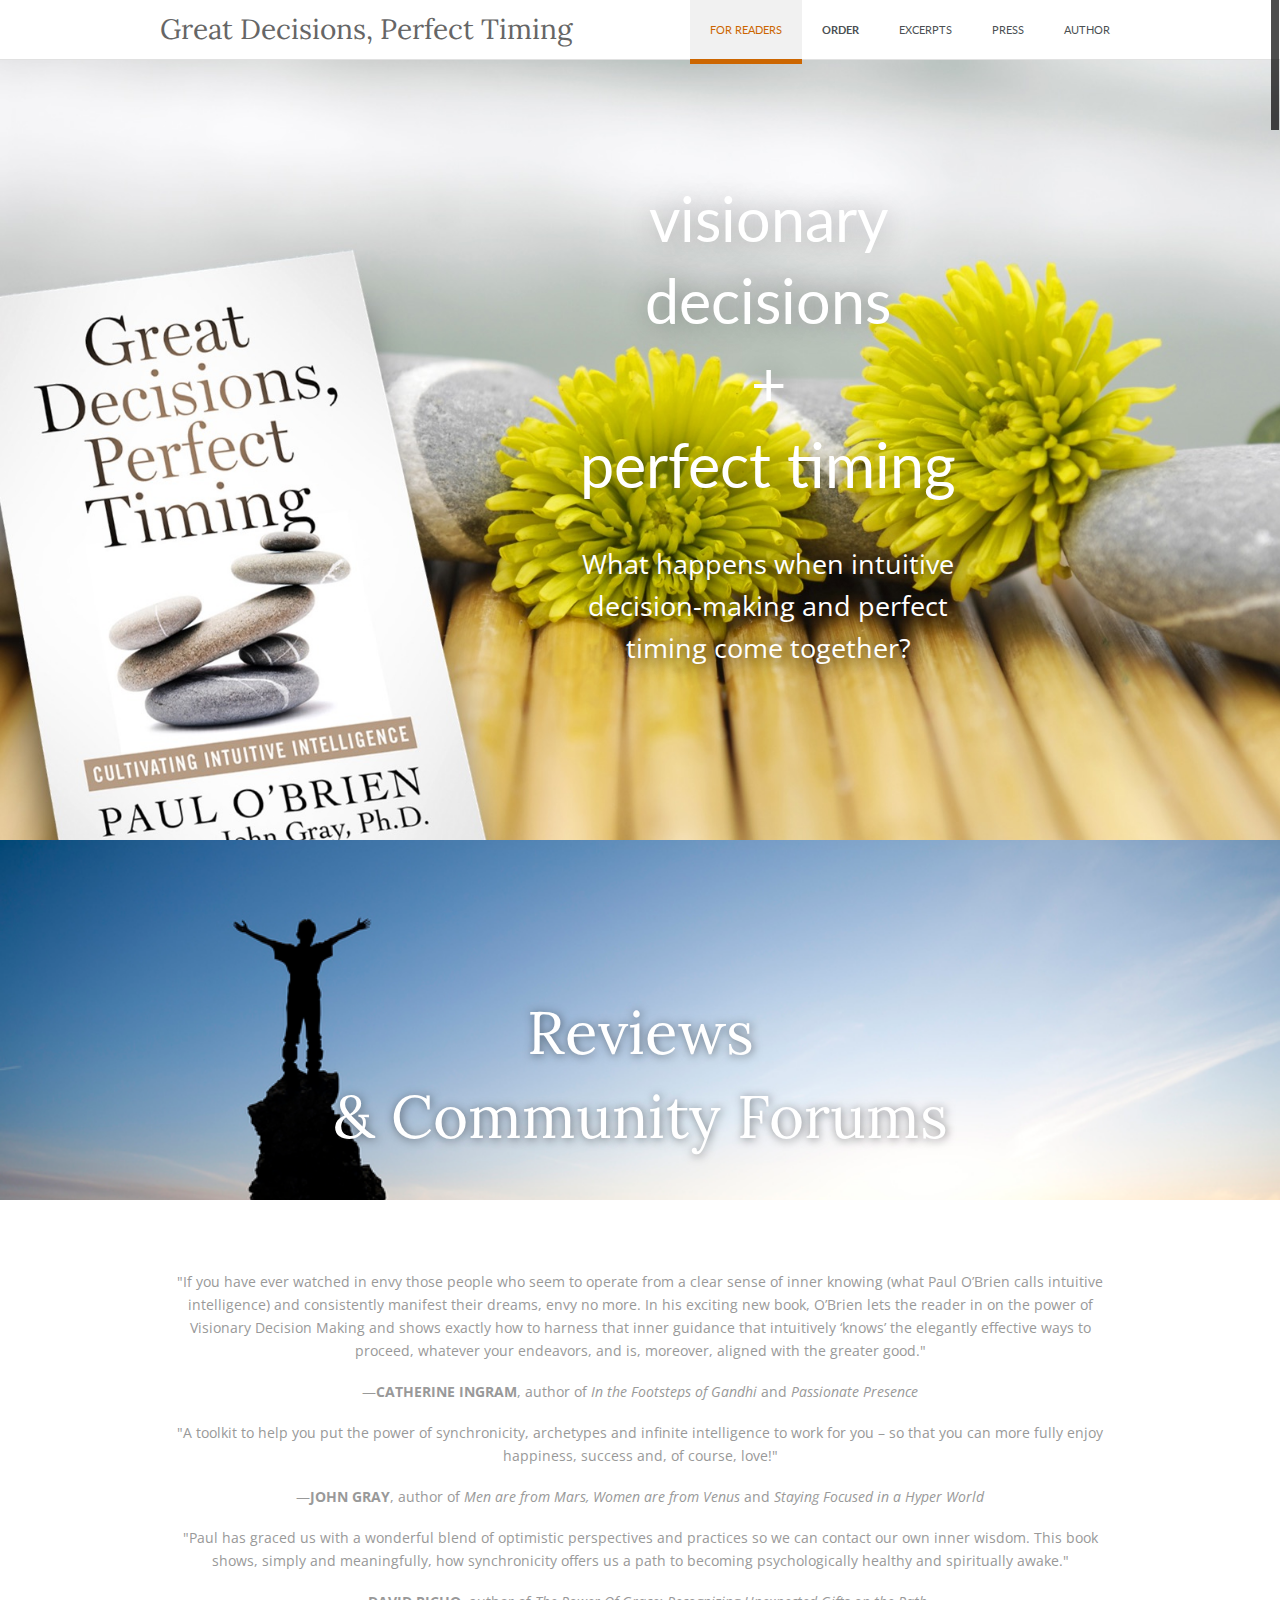
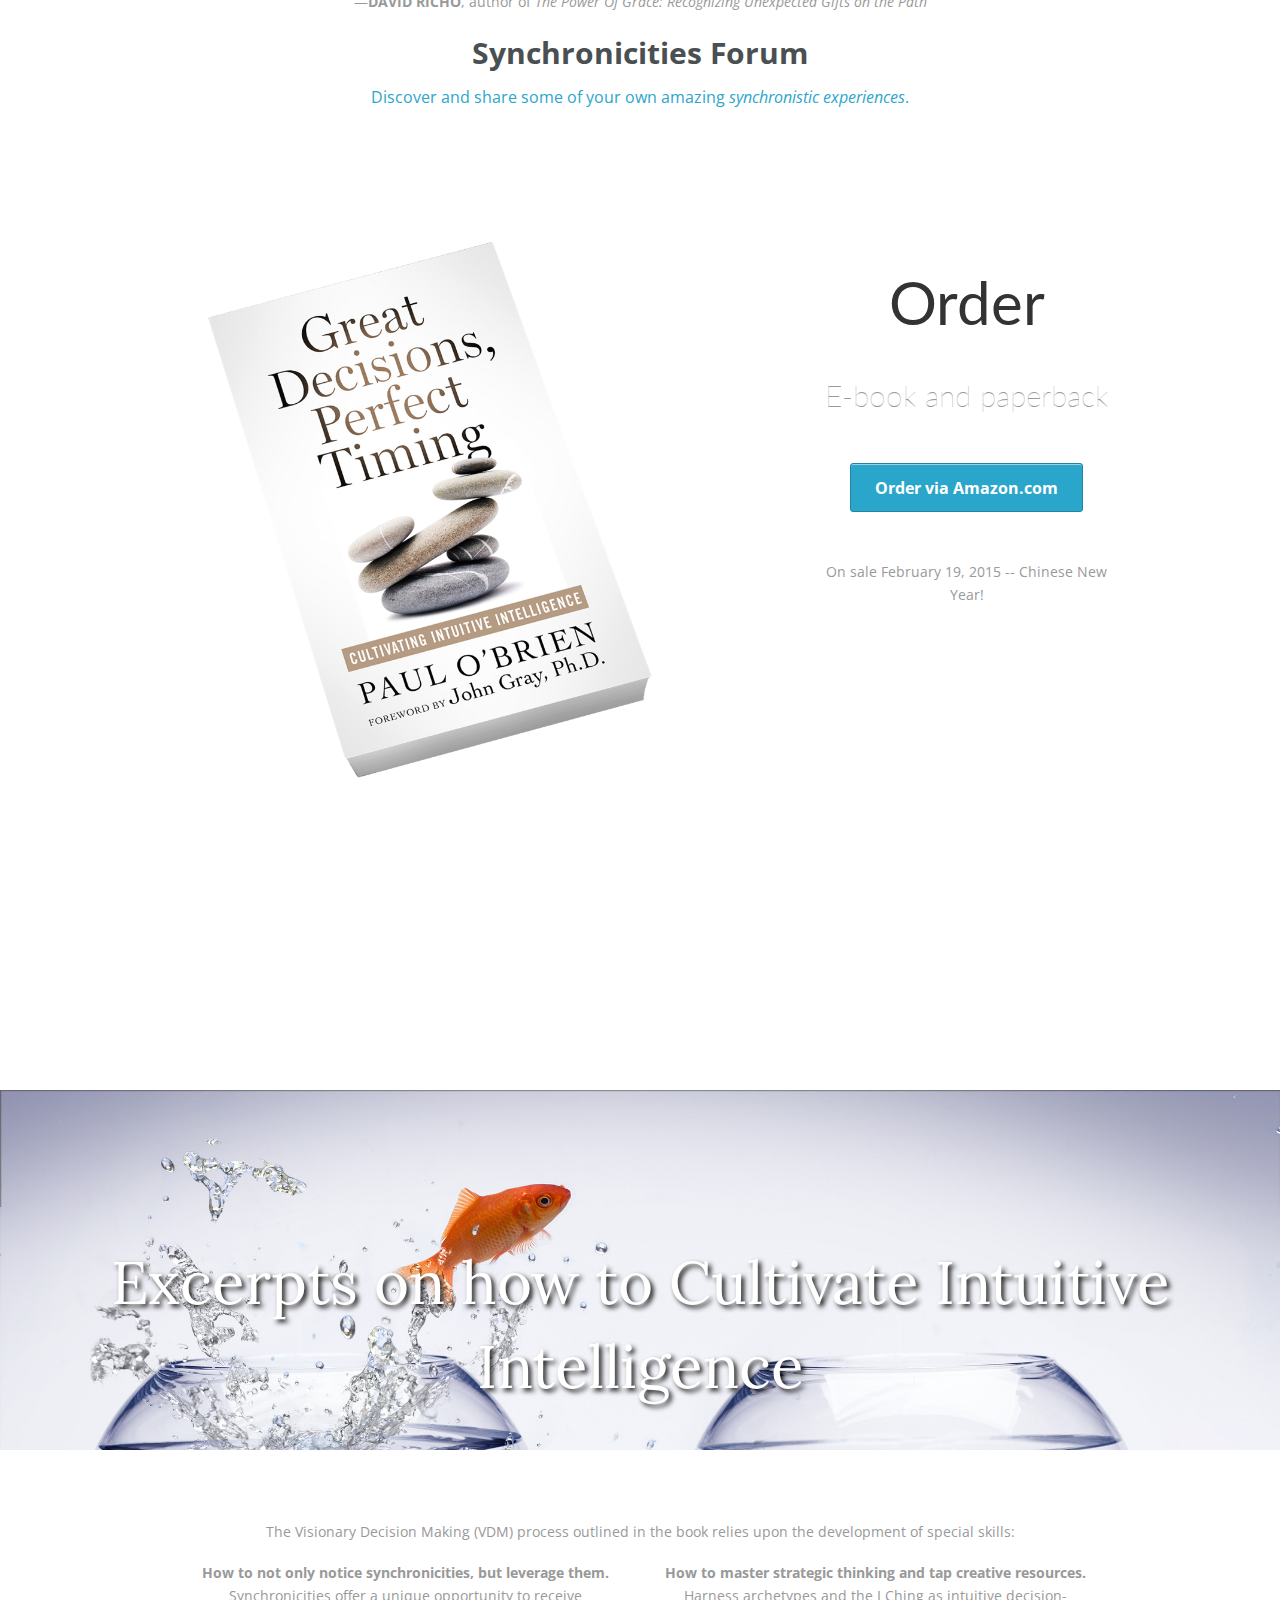
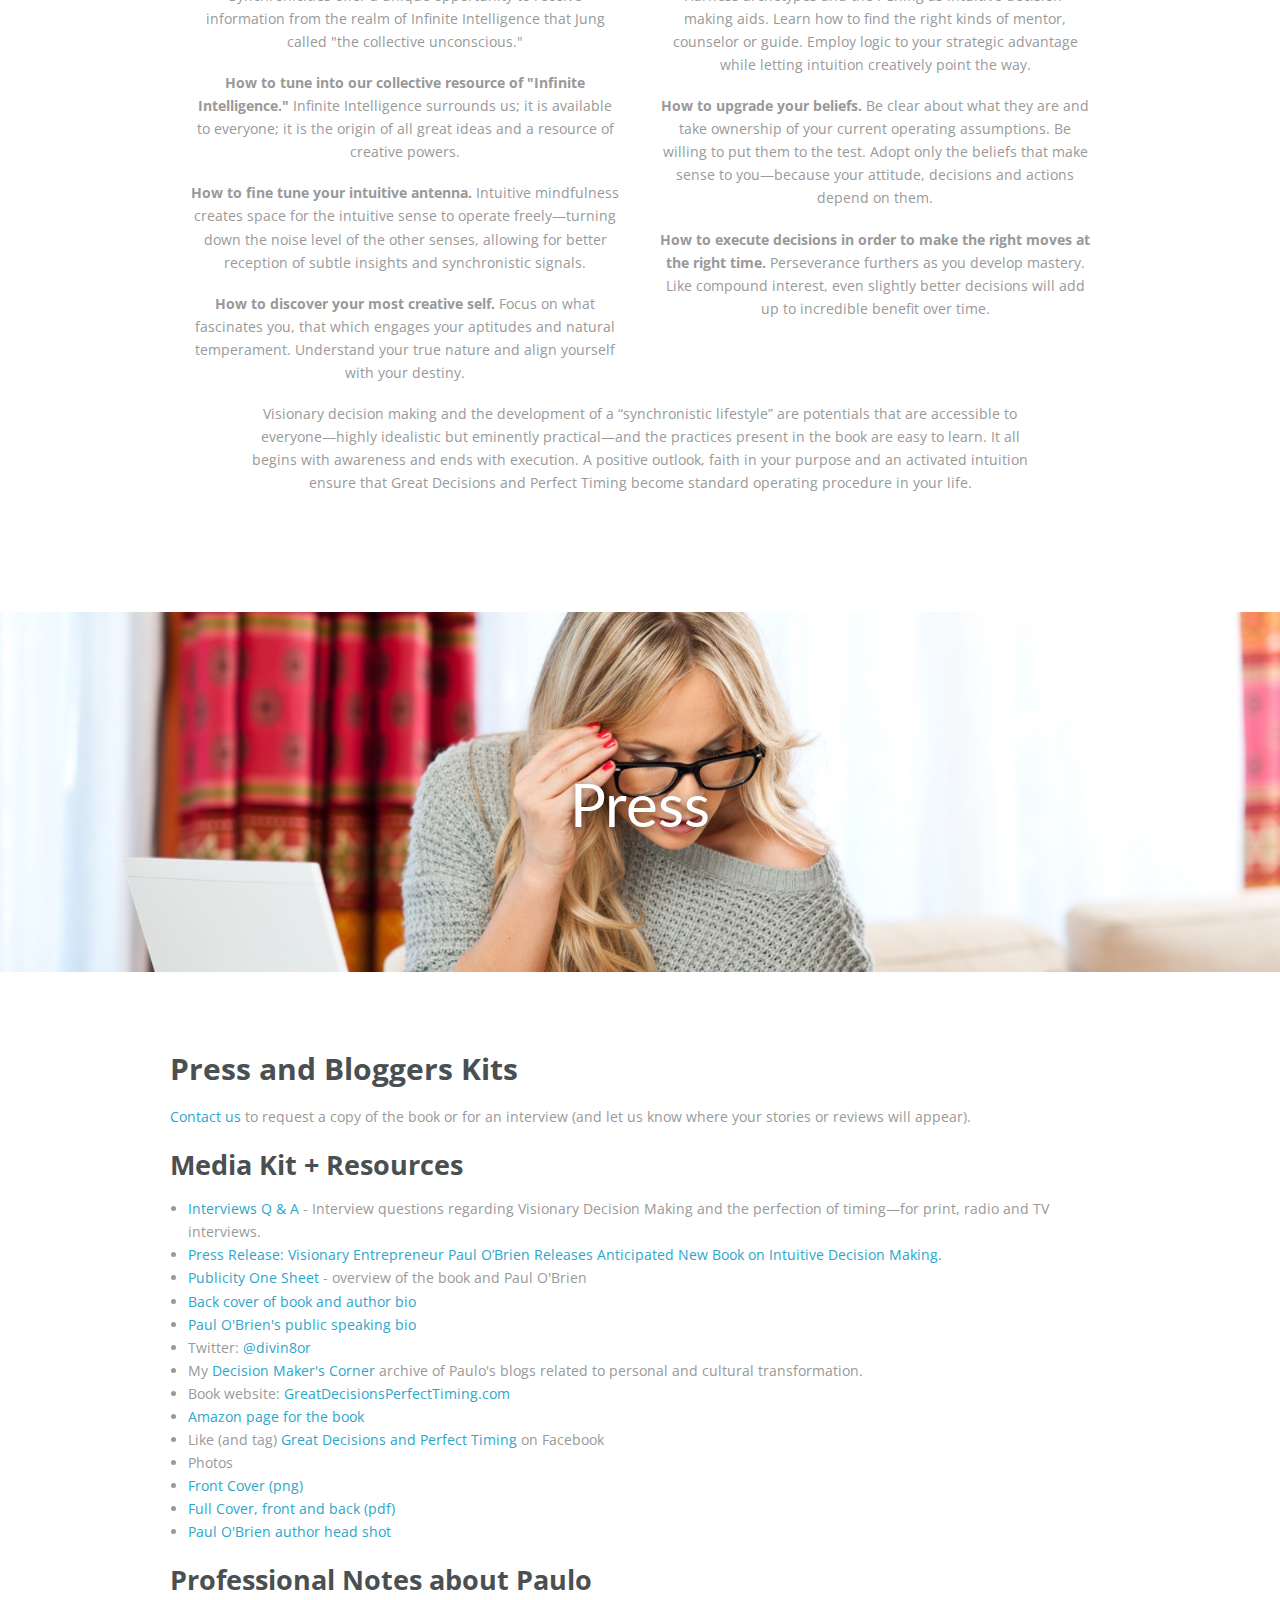
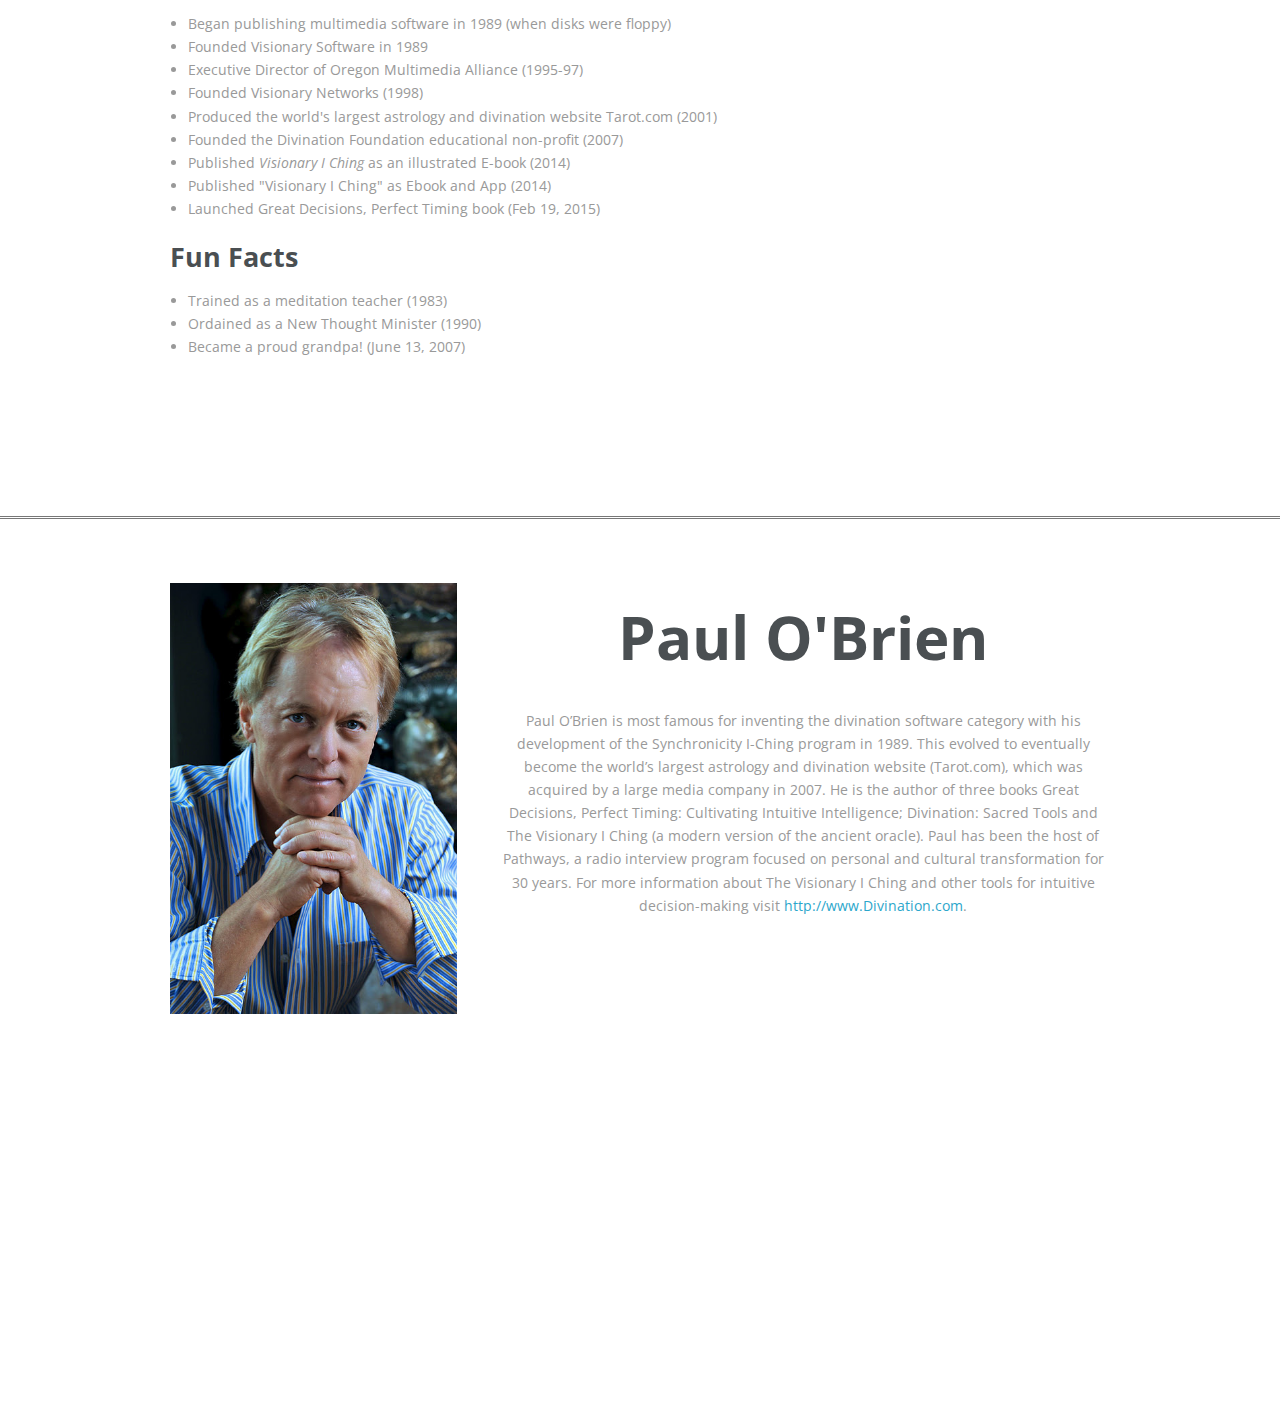
<file: index.html>
<!-- GreatDecisionsPerfectTiming.com -->
<!DOCTYPE html>
<!--[if IE 8]>         <html class="no-js lt-ie9" lang="en" > <![endif]-->
<!--[if gt IE 8]><!--> <html class="no-js" lang="en" > <!--<![endif]-->
<!--[if lte IE 8]><script type="text/javascript">window.location = "oldbrowser.html";</script><![endif]-->
<head>
<meta charset="utf-8">
<meta name="viewport" content="width=device-width">
<title>Great Decisions, Perfect Timing</title>

<!-- TODO meta SEO description -->
<meta name="description" content="">

<!-- Facebook -->
<meta property="og:title" content="Great Decisions, Perfect Timing">
<meta property="og:type" content="website">
<meta property="og:url" content="http://www.greatdecisionsperfecttiming.com">
<meta property="og:image" content="http://www.greatdecisionsperfecttiming.com/images/social.png">
<meta property="og:site_name" content="Great Decisions, Perfect Timing">
<meta property="og:description" content="What happens when intuitive decision-making and perfect timing come together? The answer: A creative life filled with abundance and joy. http://www.greatdecisionsperfecttiming.com">

<!-- Twitter  -->
<meta name="twitter:card" content="summary">
<meta name="twitter:site" content="Great Decisions, Perfect Timing">
<meta name="twitter:url" content="http://www.greatdecisionsperfecttiming.com">
<meta name="twitter:title" content="Great Decisions, Perfect Timing">
<meta name="twitter:description" content="Great Decisions, Perfect Timing">
<meta name="twitter:image" content="http://www.greatdecisionsperfecttiming.com/images/social.png">

<link rel="shortcut icon" href="favicon.ico" >

<link rel="stylesheet" href="stylesheets/normalize-foundation.css">
<link rel="stylesheet" href="stylesheets/app.css">

<link href='http://fonts.googleapis.com/css?family=Lora:400,400italic,700,700italic' rel='stylesheet' type='text/css'>
<link href='http://fonts.googleapis.com/css?family=Open+Sans:400italic,600italic,700italic,400,600,700' rel='stylesheet' type='text/css'>
<!-- <script type="text/javascript">var switchTo5x=true;</script>
<script type="text/javascript" src="http://w.sharethis.com/button/buttons.js"></script>
<script type="text/javascript" src="http://s.sharethis.com/loader.js"></script> -->
<!-- Go to www.addthis.com/dashboard to customize your tools -->
<script type="text/javascript" src="//s7.addthis.com/js/300/addthis_widget.js#pubid=divination"></script>

<script src="javascripts/respond.src.js"></script>
<script src="javascripts/vendor/custom.modernizr.js"></script>
<meta name="keywords" content=""/>
<meta name="description" content=""/>
</head>


<body id="top">
<div id="preloader">
  <div id="status">&nbsp;</div>
  <div class="center01">
    <div class="center02">
      <p>Loading<br>...</p>
    </div>
  </div>
</div>


<div id="menu">
  <div class="row">
  <div id="logo">
    <a class="nav_home">Great Decisions, Perfect Timing</a>
  </div>
  <!-- mobile nav -->
<!--   <div id="hamburger"></div> -->
  <div id="nav">
    <ul>
<!--       <li><a href="#home">Home</a></li>
 -->      <li><a href="#readers">For Readers</a></li>
      <li><a href="#buy"><strong>Order</strong></a></li>
      <li><a href="#vdm">Excerpts</a></li>
      <li><a href="#press">Press</a></li>
      <li><a href="#author">Author</a></li>
    </ul>
  </div>
  <div id="nav2">
    <ul>
<!--       <li><a href="#home">Home</a></li>
 -->      <li><a href="#readers">For Readers</a></li>
      <li><a href="#vdm">Excerpts</a></li>
      <li><a href="#buy"><strong>Order</strong></a></li>
      <li><a href="#press">For Press</a></li>
      <li><a href="#author">Author</a></li>
    </ul>
  </div>
  </div>
</div>

<!-- //------------------------------------------------

HOME TAB: INITIAL QUOTES and book.

//------------------------------------------------ -->
<div class="section mobile-only" id="buy-mobile">
  <div id="h-buy-mobile" class="row">

        <div class="large-8 medium-6 small-12 columns">
          <br><br><br>
          <img src="images/bookcover.jpg" alt="Great Decisions Perfect Timing print edition" title="Great Decisions Perfect Timing print edition" width="400" />
        </div>
            <div class="intro_sm show-for-small">
      <div class="columns large-centered">
        <br><br>
        <p>What happens when intuitive decision-making and perfect timing come together? A creative life filled with abundance and joy! With <b>Great Decisions, Perfect Timing--Cultivating Intuitive Intelligence</b>, you too can learn how  
        to cultivate intuitive intelligence for better decisions and less stress in life, love and business.</p>
        <p>Scroll down to read excerpts and learn more about <em>Visionary Decision Making</em>, <em>Synchronstic Living</em> and the book!</p>
      </div>
    </div>
        <div class="large-4 medium-6 small-12 columns">
<!--           <h1>Order</h1>
          <h2>E-book and paperback</h2>
 --><!--           <h2><a href="http://tinyurl.com/orderviaamazon" title="Order Great Decisions Perfect Timing on Amazon" />$19.95 and $9.95 for print and kindle</a></h2>  -->

            <a href="http://tinyurl.com/orderviaamazon" class="button radius" title="Order Great Decisions Perfect Timing on Amazon" >Order via Amazon.com</a>
            <br><br><br><br><br>
        </div>
  </div>
</div>
<div id="home">
  <div class="row">
<!--     <div class="section mobile-only">
      <div class="row">
        <div class="columns large-centered">
          <img id="home-mobile-img" src="images/headers/bgwithbook-800.jpg">
        </div>
      </div>
    </div> -->
    <!-- MOBILE VIEW: phones and smaller tablets -->
    <div class="intro_sm show-for-small">
      <div class="columns large-centered">
        <h1>visionary decisions<br>+ perfect timing</h1>
        <h4>What happens when intuitive decision-making and perfect timing come together? The answer: A creative life filled with abundance and joy.</h4>
      </div>
    </div>

    <!-- FULL SIZE VIEW: larger tablets, laptops and desktops -->
    <div class="intro_large hide-for-small">
      <h1>visionary decisions<br />+<br />perfect timing<br></h1>
      <div class="tri">
      </div>
      <div class="text_intro">
        <div id="quotes">
            <div class="textItem">What happens when intuitive decision-making and perfect timing come together?</div>
            <div class="textItem">What do you get when you make the right moves at the right time? </div>
            <div class="textItem">Answer: A creative life filled with abundance and joy. Scroll down for more about the book!</div>
        </div>
      </div>
    </div>

  </div>
  <div id="slides">
    <div class="slides-container">
    </div>
  </div>
</div>

<!-- //------------------------------------------------

FOR READERS TAB: REVIEWS 

//------------------------------------------------ -->

<div class="section" id="readers">
  <div id="h-reviews">
     <h1>Reviews <br />& Community Forums</h1>
  </div>
  <div class="row pb90">
    <div class="large-12 columns">

      <p>"If you have ever watched in envy those people who seem to operate from a clear sense of inner knowing (what Paul O’Brien calls intuitive intelligence) and consistently manifest their dreams, envy no more. In his exciting new book, O’Brien lets the reader in on the power of Visionary Decision Making and shows exactly how to harness that inner guidance that intuitively ‘knows’ the elegantly effective ways to proceed, whatever your endeavors, and is, moreover, aligned with the greater good."</p>
      <p>—<b>CATHERINE INGRAM</b>, author of <em>In the Footsteps of Gandhi</em> and <em>Passionate Presence</em></p> 

      <p>"A toolkit to help you put the power of synchronicity, archetypes and infinite intelligence
      to work for you – so that you can more fully enjoy happiness, success and, of course, love!"</p>
      <p>—<b>JOHN GRAY</b>, author of <em>Men are from Mars, Women are from Venus</em> and <em>Staying Focused in a Hyper World</em></p>

      <p>"Paul has graced us with a wonderful blend of optimistic perspectives and practices so we can contact our own inner wisdom. This book shows, simply and meaningfully, how synchronicity offers us a path to becoming psychologically healthy and spiritually awake."</p>
      <p>—<b>DAVID RICHO</b>, author of <em>The Power Of Grace: Recognizing Unexpected Gifts on the Path</em></p>


      <h2>Synchronicities Forum</h2>
      <a class="muut" href="forum/">Discover and share some of your own amazing <em>synchronistic experiences</em>.</a>


      <!-- //------------------------------------------------

      SIGNINGS AND EVENTS: un-comment this block to add

            <h2>Signings and Events</h2> 

            <p>Tour dates here...</p>

      //------------------------------------------------ -->

    </div>
  </div>
</div>

<div class="section hide-for-small" id="buy">
  <div id="h-buy" class="row">

        <div class="large-8 medium-6 small-12 columns">
          <img src="images/VisionaryDecisionMaking-paperback.png" alt="Great Decisions Perfect Timing print edition" title="Great Decisions Perfect Timing print edition" width="1024" height="923" />
        </div>
        <div class="large-4 medium-6 small-12 columns">
          <h1>Order</h1>
          <h2>E-book and paperback</h2>
<!--           <h2><a href="http://tinyurl.com/orderviaamazon" title="Order Great Decisions Perfect Timing on Amazon" />$19.95 (print) or $9.95 (ebook)</a></h2>  -->

            <a href="http://tinyurl.com/orderviaamazon" class="button radius">Order via Amazon.com</a>
            <p>On sale February 19, 2015 -- Chinese New Year!</p>

        </div>
  </div>
</div>

<!-- //------------------------------------------------

VDM + EXCERPTS TAB

//------------------------------------------------ -->

<div class="section" id="vdm">
  <div id="h-vdm" data-top-bottom="background-position:100% 10%;"  data-bottom-top="background-position:0% 0%;">
    <h1>Excerpts on how to Cultivate Intuitive Intelligence</h1>
  </div>
  <div class="row exp_block" >
    <div class="large-10 small-12 small-centered columns">
      <p>The Visionary Decision Making (VDM) process outlined in the book relies upon the development of special skills:
     </div>
  </div>
  <div class="row exp_block" >
    <div class="large-12 columns">
      <div class="large-6 medium-6 small-12 columns">
  <p><strong>How to not only notice synchronicities, but leverage them.</strong> Synchronicities offer a unique opportunity to receive information from the realm of Infinite Intelligence that Jung called "the collective unconscious."</p>

  <p><strong>How to tune into our collective resource of "Infinite Intelligence."</strong> Infinite Intelligence surrounds us; it is available to everyone; it is the origin of all great ideas and a resource of creative powers.</p>

  <p><strong>How to fine tune your intuitive antenna.</strong> Intuitive mindfulness creates space for the intuitive sense to operate freely—turning down the noise level of the other senses, allowing for better reception of subtle insights and synchronistic signals.</p>

  <p><strong>How to discover your most creative self.</strong> Focus on what fascinates you, that which engages your aptitudes and natural temperament. Understand your true nature and align yourself with your destiny.</p>
       </div>
      <div class="large-6 medium-6 small-12 columns">
  <p><strong>How to master strategic thinking and tap creative resources. </strong>Harness archetypes and the I Ching as intuitive decision-making aids. Learn how to find the right kinds of mentor, counselor or guide. Employ logic to your strategic advantage while letting intuition creatively point the way.</p>

  <p><strong>How to upgrade your beliefs.</strong> Be clear about what they are and take ownership of your current operating assumptions. Be willing to put them to the test. Adopt only the beliefs that make sense to you—because your attitude, decisions and actions depend on them.</p>

  <p><strong>How to execute decisions in order to make the right moves at the right time.</strong> Perseverance furthers as you develop mastery. Like compound interest, even slightly better decisions will add up to incredible benefit over time.</p>
      </div>
    </div>
  </div>
  <div class="row exp_block pb90" >
    <div class="large-10 small-12 small-centered columns">
    <p>Visionary decision making and the development of a “synchronistic lifestyle” are potentials that are accessible to everyone—highly idealistic but eminently practical—and the practices present in the book are easy to learn. It all begins with awareness and ends with execution. A positive outlook, faith in your purpose and an activated intuition ensure that Great Decisions and Perfect Timing become standard operating procedure in your life.</p>
    </div>
  </div>
</div>

<div class="section" id="press">
  <div id="h-press" data-top-bottom="background-position:100% 100%;"  data-bottom-top="background-position:0% 0%;">
    <h1>Press</h1>
  </div>
  <div class="row pb90">
    <div class="large-12 columns">
      <h2>Press and Bloggers Kits</h2>
        <p><a href="mailto:press@greatdecisionsperfecttiming.com">Contact us</a> to request a copy of the book or for an interview (and let us know where your stories or reviews will appear).</p>

          <h3>Media Kit + Resources</h3>          
          <ul>
            <li><a href="https://drive.google.com/file/d/1nr_D90Kp6xtZN_BZ0QH4EcPOmTQMRRtA/view?ts=5bede7b0" target="_blank">Interviews Q & A</a> - Interview questions regarding Visionary Decision Making and the perfection of timing—for print, radio and TV interviews.</li>
            <li><a href="https://docs.google.com/document/d/16HQGPgVIv5XY_xYcrMt7F3Lo1LrapPVo0naWJz2Z5-s/pub" target="_blank">Press Release: Visionary Entrepreneur Paul O’Brien Releases Anticipated New Book on Intuitive Decision Making.</a></li>
            <li><a href="https://drive.google.com/file/d/0BzVX1DTMDpKKLW9qLVhOdkxfLWc/view?usp=sharing" target="_blank">Publicity One Sheet</a> - overview of the book and Paul O'Brien</li>
            <li><a href="https://docs.google.com/document/d/1vmzR-NxSE_noUqa_yEt6EDW6QK1_aQXPqTHFKKKAdGc/pub" target="_blank">Back cover of book and author bio</a></li>
            <li><a href="http://divination.com/about/speaker/" target="_blank">Paul O'Brien's public speaking bio</a></li>
            <li>Twitter: <a href="http://twitter.com/divin8or" target="_blank">@divin8or</a></li>
            <li>My <a href="http://divination.com/category/blog/" target="_blank">Decision Maker's Corner</a> archive of Paulo's blogs related to personal and cultural transformation.</li>
            <li>Book website: <a href="http://GreatDecisionsPerfectTiming.com">GreatDecisionsPerfectTiming.com</a></li>
            <li><a href="http://tinyurl.com/orderviaamazon" title="Order Great Decisions Perfect Timing on Amazon" />Amazon page for the book</a></li>
            <li>Like (and tag) <a href="https://www.facebook.com/GreatDecisionsPerfectTiming" target="_blank">Great Decisions and Perfect Timing</a> on Facebook</li>
            <li>Photos
              <li><a href="https://www.dropbox.com/s/inl0jyelukc8tvm/GreatDecisions_PerfectTiming_cover.png?dl=0">Front Cover (png)</a></li>
              <li><a href="https://www.dropbox.com/s/qvlwhhmjxb938ru/GreatDecisions_PerfectTiming_FullCover.pdf?dl=0">Full Cover, front and back (pdf)</a></li>
              <li><a href="https://www.dropbox.com/s/vodpjedxx19x51p/High-res%20POB%20book_jacket.jpg?dl=0">Paul O'Brien author head shot</a></li>
            </ul>
            <!--
            <li><a href="#">Download a "Great Decisions" Media Kit</a> - press release, bios, headshots, book cover thumbnail</li>
            <li><a href="#">Book Tour Schedule</a></li>
            <li><a href="#">Book Trailer on YouTube (short – 2min / long – 3min)</a></li>
            <li>Like (and tag) <a href="#">Great Decisions and Perfect Timing</a> on Facebook</li>
            -->
          </ul>

          <!--
          <h3>Sample Tweets</h3>
          <ul>
            <li>Visionary Decision Making ... <a href="#">(view on twitter)</a></li>
            <li>Visionary Decision Making ... <a href="#">(view on twitter)</a></li>
            <li>Visionary Decision Making ... <a href="#">(view on twitter)</a></li>
          </ul>

          <h3>Book Description</h3>
          <p>something here</p>

          <h3>Sample Blurb</h3>
          <p>something here</p>
          -->

          <h3>Professional Notes about Paulo</h3>
          <ul>
            <li>Began publishing multimedia software in 1989 (when disks were floppy)</li>
            <li>Founded Visionary Software in 1989</li>
            <li>Executive Director of Oregon Multimedia Alliance (1995-97)</li>
            <li>Founded Visionary Networks (1998)</li>
            <li>Produced the world's largest astrology and divination website Tarot.com (2001)</li> 
            <li>Founded the Divination Foundation educational non-profit (2007)</li> 
            <li>Published <em>Visionary I Ching</em> as an illustrated E-book (2014)</li> 
            <li>Published "Visionary I Ching" as Ebook and App (2014)</li>        
            <li>Launched Great Decisions, Perfect Timing book (Feb 19, 2015)</li> 
           </ul>

          <h3>Fun Facts</h3>
          <ul>
           <li>Trained as a meditation teacher (1983)</li>
           <li>Ordained as a New Thought Minister (1990)</li>
            <li>Became a proud grandpa! (June 13, 2007)</li>
          </ul>

    </div>
  </div>
</div>

<!-- //------------------------------------------------
    AUTHOR TAB: image is handled via CSS
//------------------------------------------------ -->

<div class="section" id="author">
  <hr class="author" />
  <div class="row pb90">
    <!-- <div class="section mobile-only">
      <div class="row">
        <div class="columns large-centered">
          <img src="images/POBonhands.jpg" alt="Paul O'Brien" title="Paul O'Brien, author of Great Decisions, Perfect Timing" />
        </div>
      </div>
    </div> -->

        <div class="large-4 medium-3 small-3 columns mob-author">
          <img src="images/POBonhands.jpg" alt="Paul O'Brien" title="Paul O'Brien, author of Great Decisions, Perfect Timing" />
        </div>
        <div class="large-8 medium-9 small-9 columns" id="mob-author-content">
            <h1>Paul O'Brien</h1>
            <p>Paul O’Brien is most famous for inventing the divination software category with his development of the Synchronicity I-Ching program in 1989. This evolved to eventually become the world’s largest astrology and divination website (Tarot.com), which was acquired by a large media company in 2007. He is the author of three books Great Decisions, Perfect Timing: Cultivating Intuitive Intelligence; Divination: Sacred Tools and The Visionary I Ching (a modern version of the ancient oracle). Paul has been the host of Pathways, a radio interview program focused on personal and cultural transformation for 30 years. For more information about The Visionary I Ching and other tools for intuitive decision-making visit <a href="http://www.Divination.com">http://www.Divination.com</a>.
            <!-- 
            <p>Paul O’Brien founded what became the world’s largest astrology and divination website. He had become known as "the father of interactive divination" for publishing the first divination software program in 1989. He is a visionary entrepreneur, sought-after speaker and advisor, and author of <em class="book">The Visionary I Ching: A Book of Changes for the 21st Century</em> (ebook and app) and the book <em class="book">Divination: Sacred Tools for Reading the Mind of God</em> . He serves as Executive Director of the Divination Foundation (Divination.com). For some 30 years he has hosted the Pathways radio show—an interview program focusing on personal and cultural transformation.</p>
            -->
        </div>
  </div>
</div>  

<!-- Icon for each section -->
<!-- <div id="b2top"></div> -->

<script type="text/javascript" src="javascripts/jquery-1.7.1.js"></script>
<script type="text/javascript" src="javascripts/jquery.easing.1.3.js"></script>
<script type="text/javascript" src="javascripts/jquery.easing.compatibility.js"></script>
<script type="text/javascript" src="javascripts/jquery.scrollTo.min.js"></script>
<script type="text/javascript" src="javascripts/skrollr.min.js"></script>
<script type="text/javascript" src="javascripts/jquery.nicescroll.min.js"></script>
<script type="text/javascript" src="javascripts/jquery.animate-enhanced.min.js"></script>
<script type="text/javascript" src="javascripts/jquery.superslides.min.js" charset="utf-8"></script>
<script type="text/javascript" src="javascripts/jquery.singlePageNav.js"></script>

  <script src="javascripts/foundation/foundation.js"></script>  
  <script src="javascripts/foundation/foundation.abide.js"></script>  
  <script src="javascripts/foundation/foundation.clearing.js"></script> 
  <script src="javascripts/foundation/foundation.dropdown.js"></script> 
  <script src="javascripts/foundation/foundation.interchange.js"></script>  
  <script src="javascripts/foundation/foundation.joyride.js"></script>  
  <script src="javascripts/foundation/foundation.magellan.js"></script> 
  <script src="javascripts/foundation/foundation.orbit.js"></script>  
  <script src="javascripts/foundation/foundation.reveal.js"></script> 
  <script src="javascripts/foundation/foundation.topbar.js"></script>  
  <script>
    $(document).foundation();
  </script>


<script type="text/javascript" src="javascripts/config.js"></script>


<!-- <script type="text/javascript">stLight.options({publisher: "0f0f046e-b52b-4788-8dd7-6d2a530cc1ed", doNotHash: false, doNotCopy: false, hashAddressBar: false});</script>
<script>
var options={ "publisher": "0f0f046e-b52b-4788-8dd7-6d2a530cc1ed", "position": "right", "ad": { "visible": false, "openDelay": 5, "closeDelay": 0}, "chicklets": { "items": ["facebook", "twitter", "googleplus", "amazon_wishlist", "pinterest", "linkedin", "email"]}};
var st_hover_widget = new sharethis.widgets.hoverbuttons(options);
</script> -->
<script>
  (function(i,s,o,g,r,a,m){i['GoogleAnalyticsObject']=r;i[r]=i[r]||function(){
  (i[r].q=i[r].q||[]).push(arguments)},i[r].l=1*new Date();a=s.createElement(o),
  m=s.getElementsByTagName(o)[0];a.async=1;a.src=g;m.parentNode.insertBefore(a,m)
  })(window,document,'script','//www.google-analytics.com/analytics.js','ga');

  ga('create', 'UA-5562864-3', 'auto');
  ga('send', 'pageview');

</script>
</body>
</html>
</file>
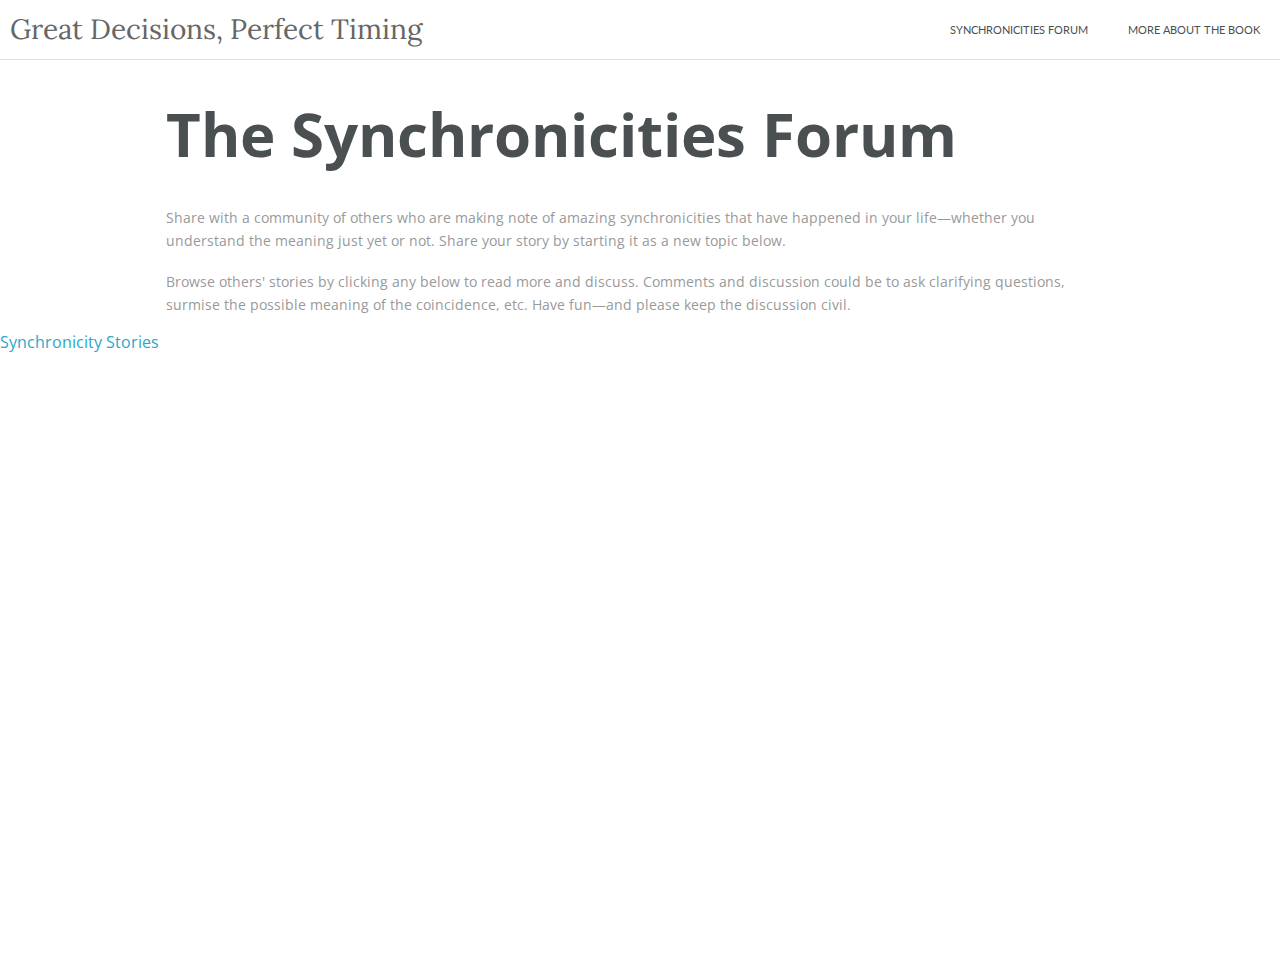
<file: forum/index.html>
<!doctype html>
<html>
<head>
<title>Great Decisions, Perfect Timing: Synchronicities Forum</title>
<meta charset="UTF-8">
<meta name="viewport" content="width=device-width">
<meta http-equiv="X-UA-Compatible" content="IE=edge">
<script src="//cdn.muut.com/1/moot.css"></script>

<link rel="stylesheet" href="../stylesheets/normalize-foundation.css">
<link rel="stylesheet" href="../stylesheets/app.css">

<link href='http://fonts.googleapis.com/css?family=Lora:400,400italic,700,700italic' rel='stylesheet' type='text/css'>
<link href='http://fonts.googleapis.com/css?family=Open+Sans:400italic,600italic,700italic,400,600,700' rel='stylesheet' type='text/css'>

<script src="../javascripts/respond.src.js"></script>
<script src="../javascripts/vendor/custom.modernizr.js"></script>
<script src="../javascripts/jquery-1.7.1.js"></script>
<meta name="keywords" content=""/>
<meta name="description" content=""/>
<style>
  body { margin: 0; padding: 0; text-align: left; }
  .m-header { display: none; visibility: hidden;}
  .m-sidebar { display: none; visibility: hidden; }
  .m-sidebar .m-forums-wrap { display: none; visibility: hidden; }
  .m-page { width: 100% !important; }
  #content-wrapper { margin: 5em 0 0 0; }
  #content-wrapper .columns { padding-left: 1em; }
</style>
</head>
<body>

<div id="menu">
  <div id="logo">
    <a class="nav_home" href="../">Great Decisions, Perfect Timing</a>
  </div>
  <div id="nav">
    <ul>
      <li><a name="top" href="#top">Synchronicities Forum</a></li>
      <li><a href="../">more about the book</a></li>
    </ul>
  </div>
</div>
<div id="content-wrapper"><div class="row"><div class="large-12 medium-12 small-12 columns">
<!--  --------------------- PAGE INTO HERE ---------------------------------------------------------------- -->

<h1>The Synchronicities Forum</h1>
<p>Share with a community of others who are making note of amazing synchronicities that have happened in your life&mdash;whether you understand the meaning just yet or not. Share your story by starting it as a new topic below.</p>

<p>Browse others' stories by clicking any below to read more and discuss. Comments and discussion could be to ask clarifying questions, surmise the possible meaning of the coincidence, etc. Have fun&mdash;and please keep the discussion civil.</p>

<!-- ---------------------  END PAGE INTO: do not edit below this line, it's where the forums are pulled in -->
</div></div></div>

<a class="muut" href="http://muut.com/i/synchronicity">Synchronicity Stories</a>
<script src="http://cdn.muut.com/1/moot.min.js"></script>

<script>
  (function(i,s,o,g,r,a,m){i['GoogleAnalyticsObject']=r;i[r]=i[r]||function(){
  (i[r].q=i[r].q||[]).push(arguments)},i[r].l=1*new Date();a=s.createElement(o),
  m=s.getElementsByTagName(o)[0];a.async=1;a.src=g;m.parentNode.insertBefore(a,m)
  })(window,document,'script','//www.google-analytics.com/analytics.js','ga');

  ga('create', 'UA-5562864-3', 'auto');
  ga('send', 'pageview');

  // $(document).ready( function(){
  //   $('.m-input-title').attr("placeholder","Share your synchronicity story...");
  // });

</script>
</body>
</html>
</file>
<file: stylesheets/app.css>
@import url(http://fonts.googleapis.com/css?family=Lato:400,700);

/* might be able to pull this - was trying to ditch intro_large and intro_sm */
#home .intro { display:inline-block; vertical-align:middle; }
#home .intro h4 {
	font: 51px/54px 'Lato';
	color:#fff;
	text-shadow:rgba(0,0,0,0.4) 1px 1px 30px;
}
#home .intro h1 {
	font: 51px/54px 'Lato';
	color:#fff;
	text-shadow:rgba(0,0,0,0.4) 1px 1px 30px;
}

.is-forum {
max-height: 90%;
overflow: scroll;
}

.intro_text_home01{-webkit-animation:intro_text_home 0.7s ease-in-out 1.4s backwards;-moz-animation:intro_text_home 0.7s ease-in-out 1.4s backwards;-ms-animation:intro_text_home 0.7s ease-in-out 1.4s backwards;-o-animation:intro_text_home 0.7s ease-in-out 1.4s backwards;animation:intro_text_home 0.7s ease-in-out 1.4s backwards}
.intro_tri_home{-webkit-animation:intro_text_home 0.7s ease-in-out 1.5s backwards;-moz-animation:intro_text_home 0.7s ease-in-out 1.5s backwards;-ms-animation:intro_text_home 0.7s ease-in-out 1.5s backwards;-o-animation:intro_text_home 0.7s ease-in-out 1.5s backwards;animation:intro_text_home 0.7s ease-in-out 1.5s backwards}
.intro_text_home02{-webkit-animation:intro_text_home 0.7s ease-in-out 1.6s backwards;-moz-animation:intro_text_home 0.7s ease-in-out 1.6s backwards;-ms-animation:intro_text_home 0.7s ease-in-out 1.6s backwards;-o-animation:intro_text_home 0.7s ease-in-out 1.6s backwards;animation:intro_text_home 0.7s ease-in-out 1.6s backwards}
.intro_text_home03{-webkit-animation:intro_text_home 0.7s ease-in-out 1.8s backwards;-moz-animation:intro_text_home 0.7s ease-in-out 1.8s backwards;-ms-animation:intro_text_home 0.7s ease-in-out 1.8s backwards;-o-animation:intro_text_home 0.7s ease-in-out 1.8s backwards;animation:intro_text_home 0.7s ease-in-out 1.8s backwards}
.intro_text_home04{-webkit-animation:intro_text_home 0.7s ease-in-out 2s backwards;-moz-animation:intro_text_home 0.7s ease-in-out 2s backwards;-ms-animation:intro_text_home 0.7s ease-in-out 2s backwards;-o-animation:intro_text_home 0.7s ease-in-out 2s backwards;animation:intro_text_home 0.7s ease-in-out 2s backwards}#menu{background:#fff;width:100%;position:fixed;top:0;left:0;height:60px;border-bottom:1px solid #e1e1e1;z-index:90}#logo{widht:172px;height:60px;float:left;margin:0 0 0 10px}

#nav{float:right;min-height:60px;opacity:1}
#nav li{float:left;list-style:none;color:#000;height:59px}
#nav li a{float:left;list-style:none;background:#fff;text-decoration:none;text-transform:uppercase;font-size:11px;line-height:59px;color:#4a4f52;padding:0 20px;font:11px/59px 'Lato';text-transform:uppercase;border-bottom:0px solid #d7b55e;-webkit-transition:all 200ms ease-in-out;-moz-transition:all 200ms ease-in-out;-o-transition:all 200ms ease-in-out;transition:all 200ms ease-in-out;border-bottom:0px solid #d7b55e}
#nav a:hover{background:#f1f1f1;border-bottom:0px solid #d7b55e;color:#4a4f52}
#nav .current,#nav .current:hover{background:#f1f1f1;border-bottom:5px solid #cc6600;color:#cc6600; /*d7b55e*/}
#nav2{display:none;opacity:0}
#nav2 .current a{background:#f1f1f1;color:#d7b55e;border-bottom:0px solid #ccc}
#nav2 .current a:hover{cursor:default;background:#f1f1f1;border-bottom:0px solid #ccc;color:#4a4f52}
#nav2 ul{background:#fff;width:100%;position:absolute;z-index:20;display:none;top:60px;right:0px;color:#fff;border-bottom:1px solid #e1e1e1}
#nav2 li{clear:both;width:100%;text-align:center;list-style:none}
#nav2 li a{width:100%;display:block;font:11px/50px 'Lato';background:#fff;text-transform:uppercase;margin:0 auto;color:#4a4f52}
#nav2 a:hover{background:#f1f1f1;color:#4a4f52}
#nav2 .current,#nav2 .current:hover{background:#f1f1f1;color:#d7b55e}

#hamburger{width:38px;height:38px;position:absolute;top:10px;right:10px;background:url(../images/nav/nav.gif) no-repeat top center #fff;padding:10px;cursor:pointer;display:none;border:1px solid #fff;-webkit-transition:all 200ms ease-in-out;-moz-transition:all 200ms ease-in-out;-o-transition:all 200ms ease-in-out;transition:all 200ms ease-in-out}
#hamburger:hover{background:url(../images/nav/nav.gif) no-repeat top center #f1f1f1;border:1px solid #e1e1e1;-webkit-box-shadow:#fff 0 0 0px 1px inset;-moz-box-shadow:#fff 0 0 0px 1px inset;box-shadow:#fff 0 0 0px 1px inset}
.hamburger_active{background-color:#d7b55e !important;border:1px solid #d7b55e !important;-webkit-box-shadow:rgba(255,255,255,0.3) 0 0 0px 1px inset !important;-moz-box-shadow:rgba(255,255,255,0.3) 0 0 0px 1px inset !important;box-shadow:rgba(255,255,255,0.3) 0 0 0px 1px inset !important;-webkit-transition:all 200ms ease-in-out;-moz-transition:all 200ms ease-in-out;-o-transition:all 200ms ease-in-out;transition:all 200ms ease-in-out}
.hamburger_active:hover{-webkit-box-shadow:rgba(255,255,255,0.7) 0 0 0px 1px inset !important;-moz-box-shadow:rgba(255,255,255,0.7) 0 0 0px 1px inset !important;box-shadow:rgba(255,255,255,0.7) 0 0 0px 1px inset !important}@media only screen and (max-width: 800px){#nav{display:none;opacity:0}
#nav2{display:block;opacity:1;width:100%}
#hamburger{display:block}}

#slides{position:relative}
#slides .slides-container{display:none}
#slides .scrollable{*zoom:1;position:relative;top:0;left:0;overflow-y:auto;-webkit-overflow-scrolling:touch;min-height:100% !important}
#slides .scrollable:after{content:"";display:table;clear:both}
.slides-navigation{margin:0 auto;position:absolute;z-index:3;top:46%;width:100%}
.slides-navigation a{position:absolute;display:block}
.slides-navigation a.prev{left:0}
.slides-navigation a.next{right:0}
.slides-pagination{position:absolute;z-index:3;bottom:0px;text-align:center;width:100%}
.slides-pagination a{-webkit-border-radius:50%;-moz-border-radius:50%;-ms-border-radius:50%;-o-border-radius:50%;border-radius:50%;background:#fff;width:12px;height:12px;display:-moz-inline-stack;display:inline-block;vertical-align:middle;*vertical-align:auto;zoom:1;*display:inline;margin:3px;overflow:hidden;text-indent:-100%;opacity:0.5;-webkit-transition:all 200ms ease-in-out;-moz-transition:all 200ms ease-in-out;-o-transition:all 200ms ease-in-out;transition:all 200ms ease-in-out}
.slides-pagination a.current,.slides-pagination a:hover{opacity:1}

#quotes{margin:0;font-size:23px;line-height:35px;position:relative}
.textItem{position:absolute;display:none;width:100%}

#home .intro_large{float:left;left:60%;margin-top:0px;margin-left:-165px;z-index:9;width:440px;height:548px;position:absolute}
#home .intro_large h1{position:absolute;width:400px;height:314px;margin-top:140px;margin-bottom:80px;font:51px/54px 'Lato';color:#fff;text-shadow:rgba(0,0,0,0.4) 1px 1px 30px;}
#home .intro_large h1 span{color:rgba(208, 215, 94, 1)}
#home .intro_large svg{position:absolute;width:300px;height:300px;top:90px;margin-left:-150px}
#home .intro_large .text_intro{font:14px/20px 'Open Sans', sans-serif;color:#fff;margin-top:360px;text-shadow:rgb(0,0,0) 1px 1px 20px}

@media (min-height: 780px){
	#home .intro_large{width:396px;height:614px;margin-top:-307px;margin-left:-198px;left:60%;top:50%;position:absolute;z-index:9;float:left}
	#home .intro_large h1{font:61px/82px 'Lato';width:100%;color:#fff;margin-top:35px;text-shadow:rgba(0,0,0,0.4) 1px 1px 30px}
	#home .intro_large h1 span{color:#d7b55e}
	#home .intro_large .text_intro{color:#fff;margin-top:400px;text-shadow:rgb(0,0,0) 1px 1px 20px}
	#home .intro_large .text_intro #quotes{font-size:27px;line-height:42px}
	#home .intro_large svg{position:absolute;width:396px;height:342px;top:0;left:0;margin-left:0px}
	#home .intro_large svg path{fill:#fff}
}
#home .intro_sm{position:absolute;z-index:9;width:100%;float:left;-webkit-background-size:cover;-moz-background-size:cover;-o-background-size:cover;background-size:cover}
#home .intro_sm h1{font:51px/60px 'Lato';color:#fff;margin-top:90px;text-shadow:rgba(0,0,0,0.4) 1px 1px 30px}
#home .intro_sm h1 span{color:#fff}
#home .intro_sm h4{font:14px/20px 'Open Sans', sans-serif;color:#fff;text-shadow:rgba(0,0,0,0.4) 1px 1px 30px}
@media (max-height: 340px){
	#home .intro_sm h1{font:30px/35px 'Lato';margin-top:70px}
	#home .intro_sm h4{font:12px/15px 'Open Sans', sans-serif;margin-top:15px}
}
@media (max-width: 340px){
	#home .intro_sm h1{font:30px/35px 'Lato'}
	#home .intro_sm h4{font:12px/15px 'Open Sans', sans-serif}
}
.section{position:relative;background:#fff;width:100% !important;display:block;min-height:100% !important}
@media (min-height: 1081px){
	.section{min-height:1081px !important}
}

#h-reviews,#h-press,#h-vdm{
		-webkit-background-size:cover;
		-moz-background-size:cover;
		-o-background-size:cover;
		background-size:cover;
		background-color:#e1e1e1;
		background-position:top center;
		width:100% !important;
		overflow:hidden;display:block;
		position:relative;
		background-repeat:no-repeat;
		margin-bottom:10px;top:-60px}
#h-reviews{background-image:url(../images/headers/bg_press.jpg);background-position:50% 20%; height:500px;}
#h-press{background-image:url(../images/headers/bg_woman_reading.jpg);background-position:50% 50%; height:400px;}
#h-buy, #h-buy-mobile{
	padding-top: 30px;
	min-height: 90%;
}
#h-vdm{background-image:url(../images/headers/bg_reviews.jpg); 
	background-position:50% 20%; height:500px;}

#h-reviews h1,#h-reviews h2,#h-press h1,#h-press h2,#h-vdm h1,#h-vdm h2,#h-author h1,#h-author h2{color:#fff;font-family:'Lato';font-weight:normal;text-shadow:rgba(0,0,0,0.5) 1px 1px 10px}
#h-buy h1 { margin: .5em 0 .5em 0; color: #333; font-family:'Lato';font-weight:normal;}
#h-buy .button, #h-buy-mobile .button { margin: 2em 0 3em 0; }
#h-buy h2, #h-buy h2 a { color:#999; font-weight: lighter; font-family:'Lato';}
#h-vdm h1,#h-vdm h2{ text-shadow: 3px 3px 5px rgba(0, 0, 0, .9) }
#h-reviews h1,#h-vdm h1{margin:2em 0 -0.1em 0}
#h-press h1{margin:2em 0 -0.1em 3em}
#h-author h1{margin:1em 0 -0.1em 0}
#h-author p { text-align: left; font-size: 12px; margin-left: 6em; color: #fff;}
#press .row { text-align: left; }

@media (min-height: 800px){
	#h-reviews,#h-press,#h-vdm{width:100%;height:360px}
	#h-reviews h1,#h-press h1,#h-vdm h1{margin:2.5em 0 -0.1em 0}
	#h-author h1{margin:2em 0 -0.1em}
}
@media (max-width: 568px){
	#h-reviews,#h-press,#h-vdm{height:260px !important}
	#h-press h1{margin:1.6em 0 -0.1em 0 }
	#h-reviews h1,#h-vdm h1{margin:.7em 0 -0.1em 0}
	#h-author h1{margin:.7em 0 -0.1em}
}
@media (max-width: 450px){
/*	#h-reviews,#h-press,#h-vdm{height:260px !important}*/
	#h-vdm h1{margin:.2em 0 -0.1em 0}
}

#vdm{ margin-top: 50px; }
#author{ 
	margin-top: 50px;
}
#press{ 
	margin-top: 70px;
}
/* Glyph, by Harry Roberts */
hr.author {
    padding: 0;
    border: none;
    border-top: medium double #777;
    color: #777;
    text-align: center;
    margin-bottom: 4em;
}
hr.author:after {
    content: "about the author";
    font-family: Lora, serif;
    display: inline-block;
    position: relative; 
    top: -0.7em;  
    font-size: 1.5em;
    padding: 0 0.25em;
    background: white;
    font-style: italic;
}

.exp_block a.exp_tt{position:relative}
.exp_block a.exp_tt .tt{display:block;opacity:0;position:absolute;width:70%;left:15%;height:37px;top:-70px;font:14px/30px 'Open Sans', sans-serif;color:#4a4f52;border-bottom:1px solid #cccccc;background:#fff;-webkit-transition:all 500ms cubic-bezier(0.68, -0.55, 0.265, 1.55);-moz-transition:all 500ms cubic-bezier(0.68, -0.55, 0.265, 1.55);-o-transition:all 500ms cubic-bezier(0.68, -0.55, 0.265, 1.55);transition:all 500ms cubic-bezier(0.68, -0.55, 0.265, 1.55)}
.exp_block a.exp_tt .tt img{position:absolute;left:50%;margin-left:-6px;bottom:0px;margin-bottom:-7px}
.exp_block a.exp_tt:hover .tt,.exp_block a.exp_tt:focus .tt{display:block;opacity:1;position:absolute;width:70%;left:15%;height:37px;top:-50px;font:14px/30px 'Open Sans', sans-serif;color:#4a4f52;border-bottom:1px solid #cccccc;background:#fff}
.exp_block .large-4 .face{border:15px solid rgba(245,245,245,0);margin-bottom:20px;-webkit-border-radius:50%;-moz-border-radius:50%;-ms-border-radius:50%;-o-border-radius:50%;border-radius:50%;-webkit-transition:all 500ms ease-in-out;-moz-transition:all 500ms ease-in-out;-o-transition:all 500ms ease-in-out;transition:all 500ms ease-in-out}
.exp_block .large-4 h2{font:30px 'Lato';color:#4a4f52}
.exp_block .large-4 .link_exp{font:30px 'Lato';color:#4a4f52;border-left:1px solid rgba(204,204,204,0);border-right:1px solid rgba(204,204,204,0);-webkit-transition:all 500ms cubic-bezier(0.68, -0.55, 0.265, 1.55);-moz-transition:all 500ms cubic-bezier(0.68, -0.55, 0.265, 1.55);-o-transition:all 500ms cubic-bezier(0.68, -0.55, 0.265, 1.55);transition:all 500ms cubic-bezier(0.68, -0.55, 0.265, 1.55);padding:0px 30px;display:inline;text-align:center}
.exp_block .large-4:hover .link_exp{padding:0px 10px;border-left:1px solid #ccc;border-right:1px solid #ccc}
.exp_block .large-4 h3{font:18px 'Lato';margin-top:-15px;color:#999;text-transform:uppercase}
.exp_block .large-4 p{padding-top:10px;font-size:12px;text-align:center;margin:0 8% 20px 8%;-webkit-transition:all 500ms ease-in-out;-moz-transition:all 500ms ease-in-out;-o-transition:all 500ms ease-in-out;transition:all 500ms ease-in-out}
.exp_block .large-4:hover .face{border:15px solid #f5f5f5}
.exp_block .large-4 a{display:block;color:#999}
.exp_block .large-4 ul{text-align:left;list-style:none}
.exp_block .large-4 ul li{font-size:12px;margin-top:20px;padding-left:15px;background:url(../images/nav/bullet.gif) 0px 9px no-repeat}
.exp_block .large-4 ul li:first-child{margin-top:10px}
.exp_block .large-4 ul img{margin-top:10px}
.contact_block{margin-bottom:60px}
.contact_block h3{font:18px 'Lato'}
.contact_block h4{font:14px/20px 'Open Sans', sans-serif}
.contact_block .link{font:14px/20px 'Open Sans', sans-serif;color:#d7b55e;border-left:1px solid rgba(215,181,94,0);border-right:1px solid rgba(215,181,94,0);padding:0px 50px;-webkit-transition:all 500ms cubic-bezier(0.68, -0.55, 0.265, 1.55);-moz-transition:all 500ms cubic-bezier(0.68, -0.55, 0.265, 1.55);-o-transition:all 500ms cubic-bezier(0.68, -0.55, 0.265, 1.55);transition:all 500ms cubic-bezier(0.68, -0.55, 0.265, 1.55)}
.contact_block .link:hover{padding:0px 10px;border-left:1px solid #d7b55e;border-right:1px solid #d7b55e}
.contact_block p{font-size:12px;text-align:center;margin:20px 0 30px 0}
#map-canvas{height:200px;width:100%;margin:0px;padding:0px;-webkit-box-sizing:border-box;-moz-box-sizing:border-box;box-sizing:border-box}
#map-canvas img{max-width:inherit}@media (min-width: 768px){#map-canvas{height:300px}}@media (min-width: 1024px){#map-canvas{height:400px}}@media (min-width: 1280px){#map-canvas{height:500px}}@media (min-width: 1440px){#map-canvas{height:700px}}
#footer{margin-top:90px}
#footer p{font-size:12px;margin-top:5px}
ul.sm_icon li{width:30px;height:30px;display:inline-block;margin-right:8px}
ul.sm_icon li a{width:30px;height:30px;display:block;border:2px solid #999;-webkit-transition:all 500ms cubic-bezier(0.68, -0.55, 0.265, 1.55);-moz-transition:all 500ms cubic-bezier(0.68, -0.55, 0.265, 1.55);-o-transition:all 500ms cubic-bezier(0.68, -0.55, 0.265, 1.55);transition:all 500ms cubic-bezier(0.68, -0.55, 0.265, 1.55);-webkit-border-radius:50%;-moz-border-radius:50%;-ms-border-radius:50%;-o-border-radius:50%;border-radius:50%;-webkit-box-sizing:content-box;-moz-box-sizing:content-box;box-sizing:content-box}ul.sm_icon li a:hover{border:2px solid #4a4f52}ul.sm_icon li .tw{background:url(../images/sm/tw.png) no-repeat top center}ul.sm_icon li .tw:hover{background:url(../images/sm/tw.png) no-repeat bottom center}ul.sm_icon li .in{background:url(../images/sm/in.png) no-repeat top center}ul.sm_icon li .in:hover{background:url(../images/sm/in.png) no-repeat bottom center}ul.sm_icon li .sk{background:url(../images/sm/sk.png) no-repeat top center}ul.sm_icon li .sk:hover{background:url(../images/sm/sk.png) no-repeat bottom center}ul.sm_icon li .mail{background:url(../images/sm/mail.png) no-repeat top center}ul.sm_icon li .mail:hover{background:url(../images/sm/mail.png) no-repeat bottom center}ul.sm_icon li:last-child{margin-right:0px}

.db{display:block !important}
.cb{clear:both}
.pad0{padding:0 !important}
.pb90{padding-bottom:90px}
.bl0{border-left:0px !important}

@media only screen and (max-width: 473px) {
	#logo { font-size: 18px!important; }
	#h-buy-mobile h1{
		margin-top: 200px;
	}
	.mobile-only #h-buy h1{
		margin-top: 0;
	}
}
#h-reviews h1, #h-reviews h2, #h-method h1, #h-method h2, #h-vdm h1, #h-vdm h2, #h-author h1, #h-author h2 {
 font-family: Lora, serif; 
 font-weight: 400; }
 #logo {
    height: 60px;
    float: left;
    margin: 0px 0px 0px 10px;
    font-family: Lora, serif;
    padding-top: 15px;
    font-size: 28px;
  }
 #logo a { color: #666; }
 #home { 
/*background: url('../images/bgwithbook-1440x900.jpg') no-repeat center center fixed; 
*/background: url('../images/bgwithbook-1900.jpg') no-repeat bottom left fixed; 
  -webkit-background-size: cover;
  -moz-background-size: cover;
  -o-background-size: cover;
  background-size: cover;
   }
  #sthoverbuttons #sthoverbuttonsMain {
    width: 45px;
}
.mobile-only{
	display: none;
}
#press ul{
		margin-left: 1.25em;
}
@media only screen 
and (max-width : 900px) {
	#nav li a{padding:0 15px;}
}
@media only screen 
and (max-width : 860px) {
	#nav li a{padding:0 10px;}
}
@media only screen 
and (max-width : 800px) {
	#logo{
		float: none;
	}
}
@media only screen 
and (max-width : 768px) {
	#home{display: none;}
/*	#home{background: #b7beb7;}*/
/*	#home-mobile-img{width: 50%;}*/
	.mobile-only{display: block;}
	.mob-author{width: 100%;}
	#mob-author-content{
		 float: none; text-align: center;
		 margin: 0 auto;
	}
	#press .pb90, #vdm .pb90{
		padding-bottom: 0;
	}
	.mob-author{
		padding-bottom: 20px;
	}
}
/* Smartphones (portrait and landscape) ----------- */
@media only screen 
and (min-device-width : 320px) 
and (max-device-width : 480px) {
/* Styles */
	#home .intro_sm h4{
		width: 60%;
		margin: 0 auto;
	}
	#h-reviews h1{
		margin-top: 40px;
	}
	#h-vdm h1, #h-press h1{
		margin-top: 70px;
	}
	#h-vdm h1, #h-press h1, #h-reviews h1{
		font-size: 2.125em;
	}
	#logo{
		float: none;
	}
	ul{
		padding-left: 5px;
	}
}

/* Smartphones (landscape) ----------- */
@media only screen 
and (min-width : 321px) {
/* Styles */
}

/* Smartphones (portrait) ----------- */
@media only screen 
and (max-width : 320px) {
/* Styles */
}

/* iPads (portrait and landscape) ----------- */
@media only screen 
and (min-device-width : 768px) 
and (max-device-width : 1024px) {
/* Styles */
}

/* iPads (landscape) ----------- */
@media only screen 
and (min-device-width : 768px) 
and (max-device-width : 1024px) 
and (orientation : landscape) {
/* Styles */
}

/* iPads (portrait) ----------- */
@media only screen 
and (min-device-width : 768px) 
and (max-device-width : 1024px) 
and (orientation : portrait) {
/* Styles */
}

/* Desktops and laptops ----------- */
@media only screen 
and (min-width : 1224px) {
/* Styles */
}

/* Large screens ----------- */
@media only screen 
and (min-width : 1824px) {
/* Styles */
}

/* iPhone 4 ----------- */
@media
only screen and (-webkit-min-device-pixel-ratio : 1.5),
only screen and (min-device-pixel-ratio : 1.5) {
/* Styles */
}

/*iphone 6*/
@media only screen 
    and (min-device-width : 375px) 
    and (max-device-width : 667px) 
    and (orientation : landscape) 
    and (-webkit-min-device-pixel-ratio : 2)
{ }

@media only screen 
    and (min-device-width : 375px) 
    and (max-device-width : 667px) 
    and (orientation : portrait) 
    and (-webkit-min-device-pixel-ratio : 2)
{ }
/*iphone 6+ */
@media only screen 
    and (min-device-width : 414px) 
    and (max-device-width : 736px) 
    and (orientation : landscape) 
    and (-webkit-min-device-pixel-ratio : 3) 
{ }

@media only screen 
    and (min-device-width : 414px) 
    and (max-device-width : 736px) 
    and (orientation : portrait) 
    and (-webkit-min-device-pixel-ratio : 3) 
{ }
/*iphone6 and iphone 6+ */
@media only screen 
    and (max-device-width: 640px), 
    only screen and (max-device-width: 667px), 
    only screen and (max-width: 480px)
{ }
</file>
